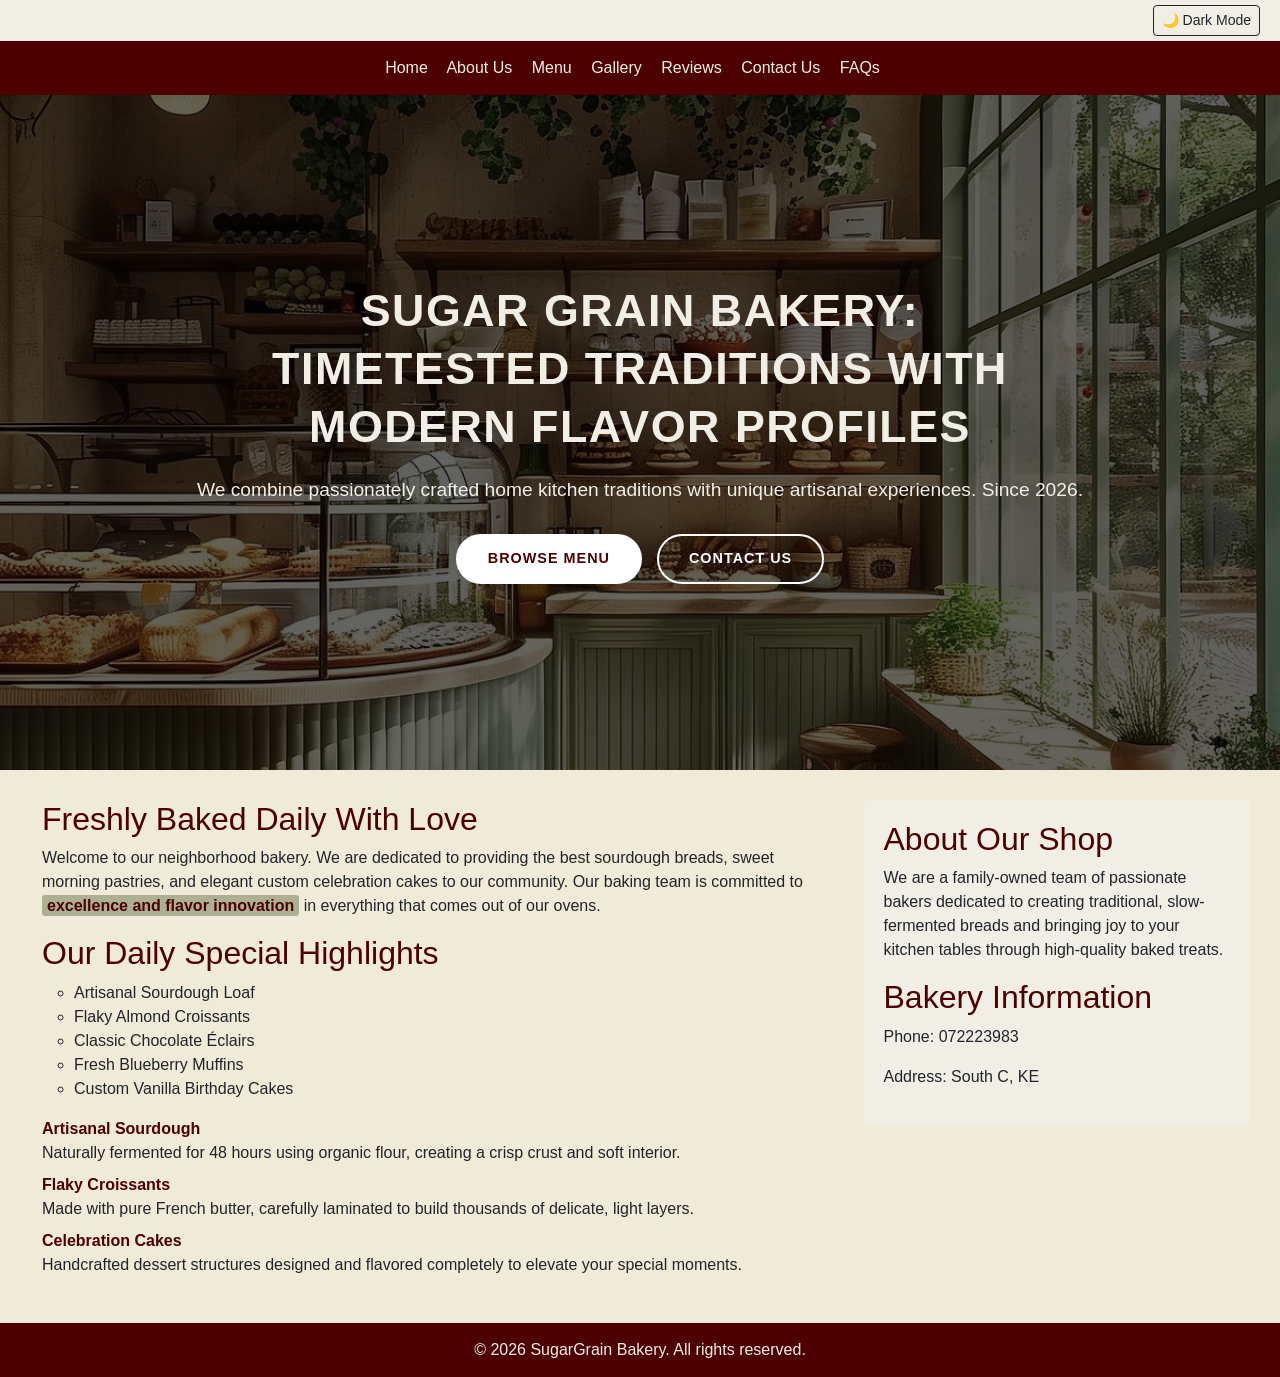
<file: index.html>
<!DOCTYPE html>
<html lang="en">
<head>
    <meta charset="UTF-8">
    <meta name="viewport" content="width=device-width, initial-scale=1.0">
    <title>Home | SugarGrain Bakery</title>
    <link rel="stylesheet" href="https://cdn.jsdelivr.net/npm/bootstrap@5.3.3/dist/css/bootstrap.min.css">
    <link rel="stylesheet" href="css/style.css"> 
</head>
<body>

    <div class="text-end padding-sm" style="background-color: #F1EEE6; padding: 5px 20px;">
    <button id="theme-toggle" class="btn btn-sm btn-outline-dark">🌙 Dark Mode</button>
</div>

<div class="toplinks">
        <a href="index.html">Home</a>
        <a href="about.html">About Us</a>
        <a href="menu.html">Menu</a>
        <a href="gallery.html">Gallery</a>
        <a href="reviews.html">Reviews</a>
        <a href="contact.html">Contact Us</a>
        <a href="faq.html">FAQs</a>
</div>

<!-- NEW HERO CONTAINER SECTION -->
<div class="hero-section">
    <div class="hero-overlay"></div>
    <div class="hero-content">
        <h1>SUGAR GRAIN BAKERY:<br>TIMETESTED TRADITIONS WITH MODERN FLAVOR PROFILES</h1>
        <p>We combine passionately crafted home kitchen traditions with unique artisanal experiences. Since 2026.</p>
        <div class="hero-buttons">
            <a href="menu.html" class="btn-hero btn-light-hero">BROWSE MENU</a>
            <a href="contact.html" class="btn-hero btn-outline-hero">CONTACT US</a>
        </div>
    </div>
</div>

<div class="row">
    <div class="content col-12 col-md-8">
        <h2>Freshly Baked Daily With Love</h2>
        <p>Welcome to our neighborhood bakery. We are dedicated to providing the best sourdough breads, sweet morning pastries, and elegant custom celebration cakes to our community. Our baking team is committed to <span class="highlight">excellence and flavor innovation</span> in everything that comes out of our ovens.</p>

        <h2>Our Daily Special Highlights</h2>
        <ul type="circle">
            <li>Artisanal Sourdough Loaf</li>
            <li>Flaky Almond Croissants</li>
            <li>Classic Chocolate Éclairs</li>
            <li>Fresh Blueberry Muffins</li>
            <li>Custom Vanilla Birthday Cakes</li>
        </ul>
        
        <dl>
            <dt>Artisanal Sourdough</dt>
            <dd>Naturally fermented for 48 hours using organic flour, creating a crisp crust and soft interior.</dd>

            <dt>Flaky Croissants</dt>
            <dd>Made with pure French butter, carefully laminated to build thousands of delicate, light layers.</dd>

            <dt>Celebration Cakes</dt>
            <dd>Handcrafted dessert structures designed and flavored completely to elevate your special moments.</dd>
        </dl>
    </div>
    
    <div class="sidebar col-12 col-md-4">
        <h2>About Our Shop</h2>
        <p>We are a family-owned team of passionate bakers dedicated to creating traditional, slow-fermented breads and bringing joy to your kitchen tables through high-quality baked treats.</p>
        <h2>Bakery Information</h2>
        <p>Phone: <a>072223983</a></p>
        <p>Address: South C, KE</p>
    </div>
</div>


<div class="footer">
    &#169; 2026 SugarGrain Bakery. All rights reserved.
</div>

<script src="js/script.js"></script>
</body>
</html>
</file>
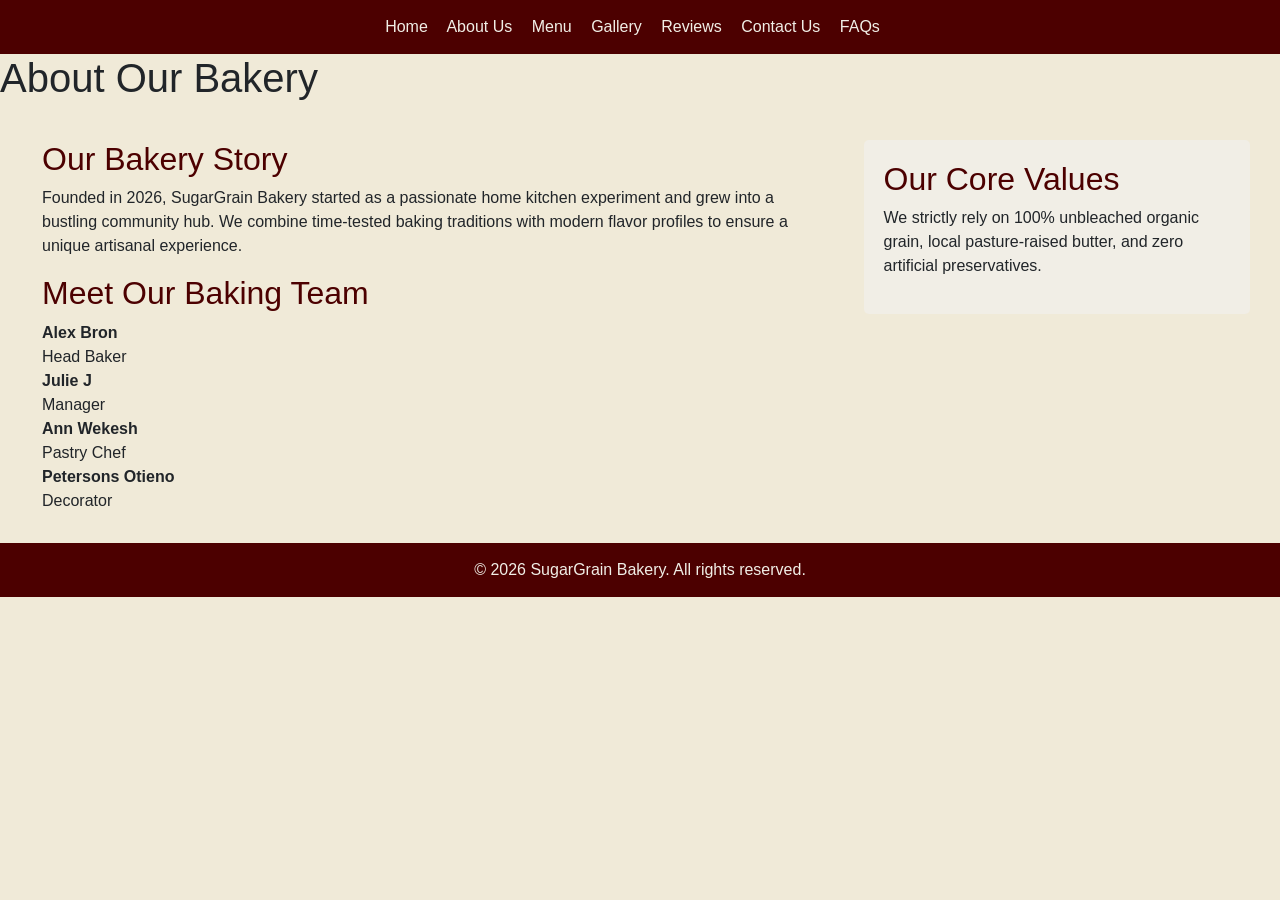
<file: about.html>
<!DOCTYPE html>
<html lang="en">
<head>
    <meta charset="UTF-8">
    <meta name="viewport" content="width=device-width, initial-scale=1.0">
    <title>About Us | SugarGrain Bakery</title>
    <link rel="stylesheet" href="https://cdn.jsdelivr.net/npm/bootstrap@5.3.3/dist/css/bootstrap.min.css">
    <link rel="stylesheet" href="css/style.css"> 
</head>
<body>
<div class="toplinks">
        <a href="index.html">Home</a>
        <a href="about.html">About Us</a>
        <a href="menu.html">Menu</a>
        <a href="gallery.html">Gallery</a>
        <a href="reviews.html">Reviews</a>
        <a href="contact.html">Contact Us</a>
        <a href="faq.html">FAQs</a>
</div>
<div class="banner">
    <h1>About Our Bakery</h1>
</div>
<div class="row">
    <div class="content col-12 col-md-8">
        <h2>Our Bakery Story</h2>
        <p>Founded in 2026, SugarGrain Bakery started as a passionate home kitchen experiment and grew into a bustling community hub. We combine time-tested baking traditions with modern flavor profiles to ensure a unique artisanal experience.</p>

        <h2>Meet Our Baking Team</h2>
        <div class="team_img">
            <div class="team_member">
                <strong>Alex Bron</strong><br>
                <span>Head Baker</span>
            </div>
            <div class="team_member">
                <strong>Julie J</strong><br>
                <span>Manager</span>
            </div>
            <div class="team_member">
                <strong>Ann Wekesh</strong><br>
                <span>Pastry Chef</span>
            </div>
            <div class="team_member">
                <strong>Petersons Otieno</strong><br>
                <span>Decorator</span>
            </div>
        </div>
    </div>
    
    <div class="sidebar col-12 col-md-4">
        <h2>Our Core Values</h2>
        <p>We strictly rely on 100% unbleached organic grain, local pasture-raised butter, and zero artificial preservatives.</p>
    </div>
</div>
<div class="footer">
    &#169; 2026 SugarGrain Bakery. All rights reserved.
</div>
<script src="js/script.js"></script>
</body>
</html>
</file>
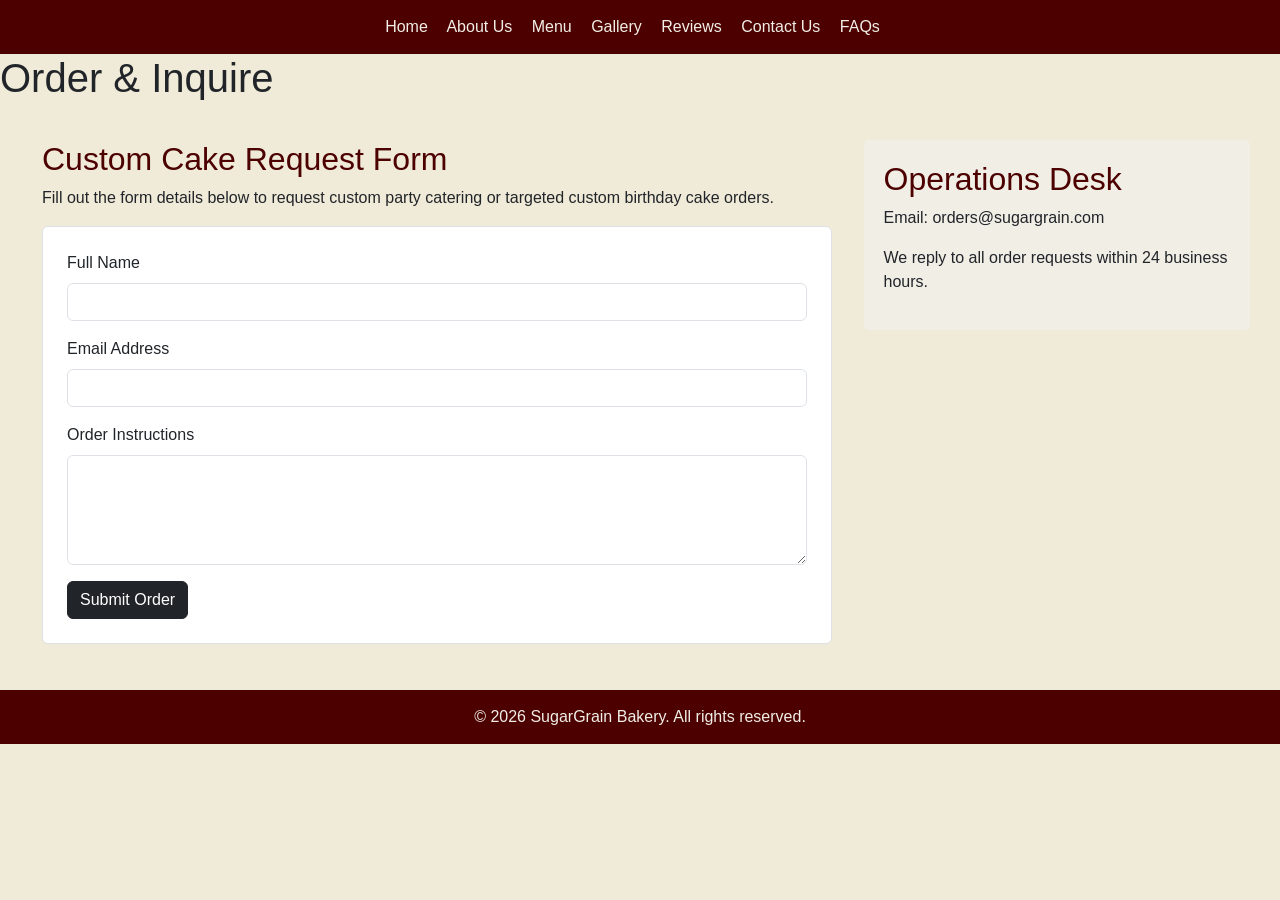
<file: contact.html>
<!DOCTYPE html>
<html lang="en">
<head>
    <meta charset="UTF-8">
    <meta name="viewport" content="width=device-width, initial-scale=1.0">
    <title>Contact Us | SugarGrain Bakery</title>
    <link rel="stylesheet" href="https://cdn.jsdelivr.net/npm/bootstrap@5.3.3/dist/css/bootstrap.min.css">
    <link rel="stylesheet" href="css/style.css"> 
</head>
<body>
<div class="toplinks">
        <a href="index.html">Home</a>
        <a href="about.html">About Us</a>
        <a href="menu.html">Menu</a>
        <a href="gallery.html">Gallery</a>
        <a href="reviews.html">Reviews</a>
        <a href="contact.html">Contact Us</a>
        <a href="faq.html">FAQs</a>
</div>
<div class="banner">
    <h1>Order & Inquire</h1>
</div>
<div class="row">
    <div class="content col-12 col-md-8 ">
        <h2>Custom Cake Request Form</h2>
        <p>Fill out the form details below to request custom party catering or targeted custom birthday cake orders.</p>
        
        <form id="cake-order-form" class="my-3 border p-4 rounded bg-white">
    <div class="mb-3">
        <label class="form-label">Full Name</label>
        <input type="text" id="full-name" class="form-control" required>
    </div>
    <div class="mb-3">
        <label class="form-label">Email Address</label>
        <input type="email" id="email-address" class="form-control" required>
    </div>
    <div class="mb-3">
        <label class="form-label">Order Instructions</label>
        <textarea id="order-instructions" class="form-control" rows="4" required></textarea>
    </div>
    <button type="submit" class="btn btn-dark">Submit Order</button>
</form>
    </div>
    
    <div class="sidebar col-12 col-md-4">
        <h2>Operations Desk</h2>
        <p>Email: <a>orders@sugargrain.com</a></p>
        <p>We reply to all order requests within 24 business hours.</p>
    </div>
</div>
<div class="footer">
    &#169; 2026 SugarGrain Bakery. All rights reserved.
</div>
<script src="js/script.js"></script>
</body>
</html>
</file>
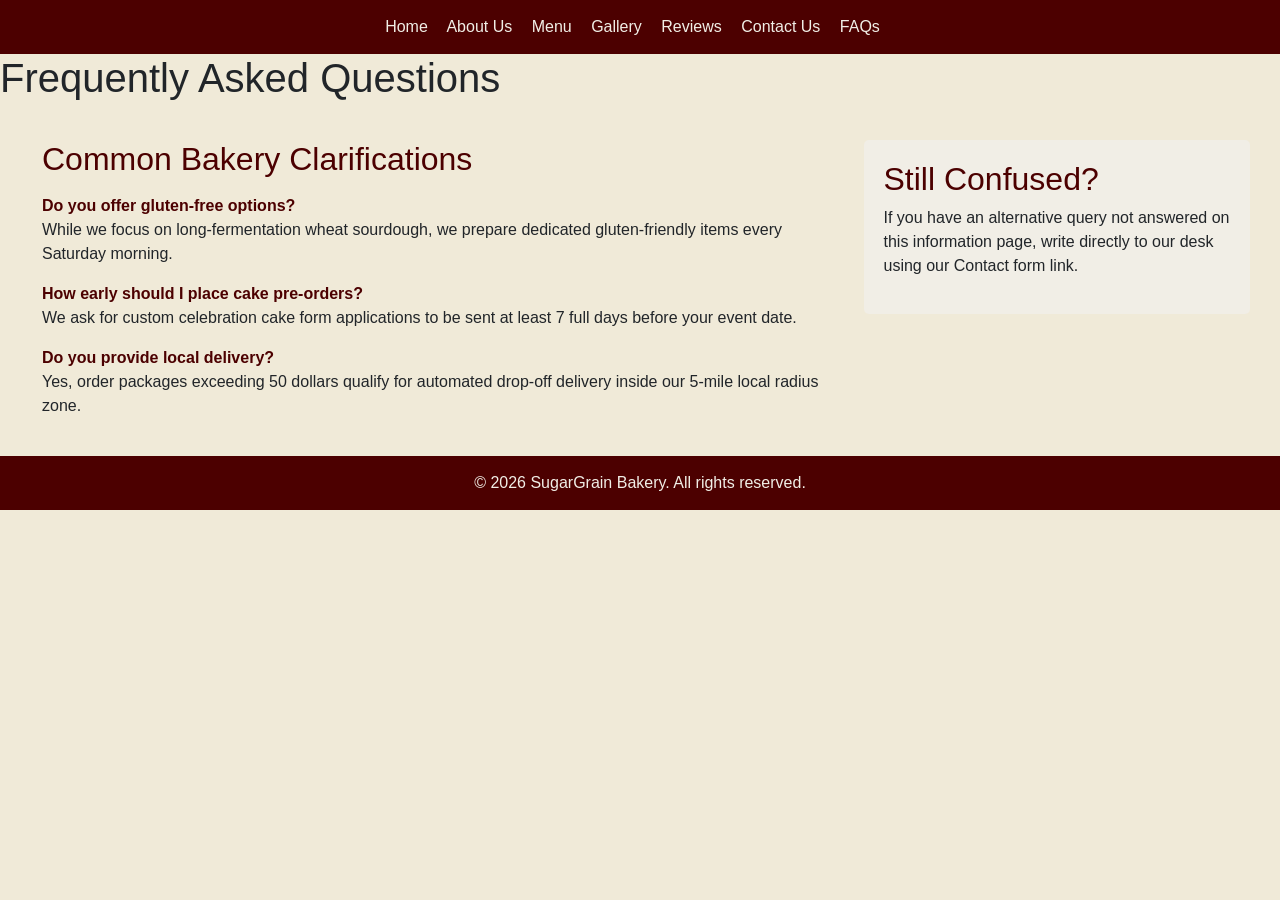
<file: faq.html>
<!DOCTYPE html>
<html lang="en">
<head>
    <meta charset="UTF-8">
    <meta name="viewport" content="width=device-width, initial-scale=1.0">
    <title>FAQs | SugarGrain Bakery</title>
    <link rel="stylesheet" href="https://cdn.jsdelivr.net/npm/bootstrap@5.3.3/dist/css/bootstrap.min.css">
    <link rel="stylesheet" href="css/style.css"> 
</head>
<body>
<div class="toplinks">
        <a href="index.html">Home</a>
        <a href="about.html">About Us</a>
        <a href="menu.html">Menu</a>
        <a href="gallery.html">Gallery</a>
        <a href="reviews.html">Reviews</a>
        <a href="contact.html">Contact Us</a>
        <a href="faq.html">FAQs</a>
</div>
<div class="banner">
    <h1>Frequently Asked Questions</h1>
</div>
<div class="row">
    <div class="content col-12 col-md-8">
        <h2>Common Bakery Clarifications</h2>
        
        <dt class="mt-3">Do you offer gluten-free options?</dt>
        <dd>While we focus on long-fermentation wheat sourdough, we prepare dedicated gluten-friendly items every Saturday morning.</dd>

        <dt class="mt-3">How early should I place cake pre-orders?</dt>
        <dd>We ask for custom celebration cake form applications to be sent at least 7 full days before your event date.</dd>

        <dt class="mt-3">Do you provide local delivery?</dt>
        <dd>Yes, order packages exceeding 50 dollars qualify for automated drop-off delivery inside our 5-mile local radius zone.</dd>
    </div>
    
    <div class="sidebar col-12 col-md-4">
        <h2>Still Confused?</h2>
        <p>If you have an alternative query not answered on this information page, write directly to our desk using our Contact form link.</p>
    </div>
</div>
<div class="footer">
    &#169; 2026 SugarGrain Bakery. All rights reserved.
</div>
<script src="js/script.js"></script>
</body>
</html>
</file>
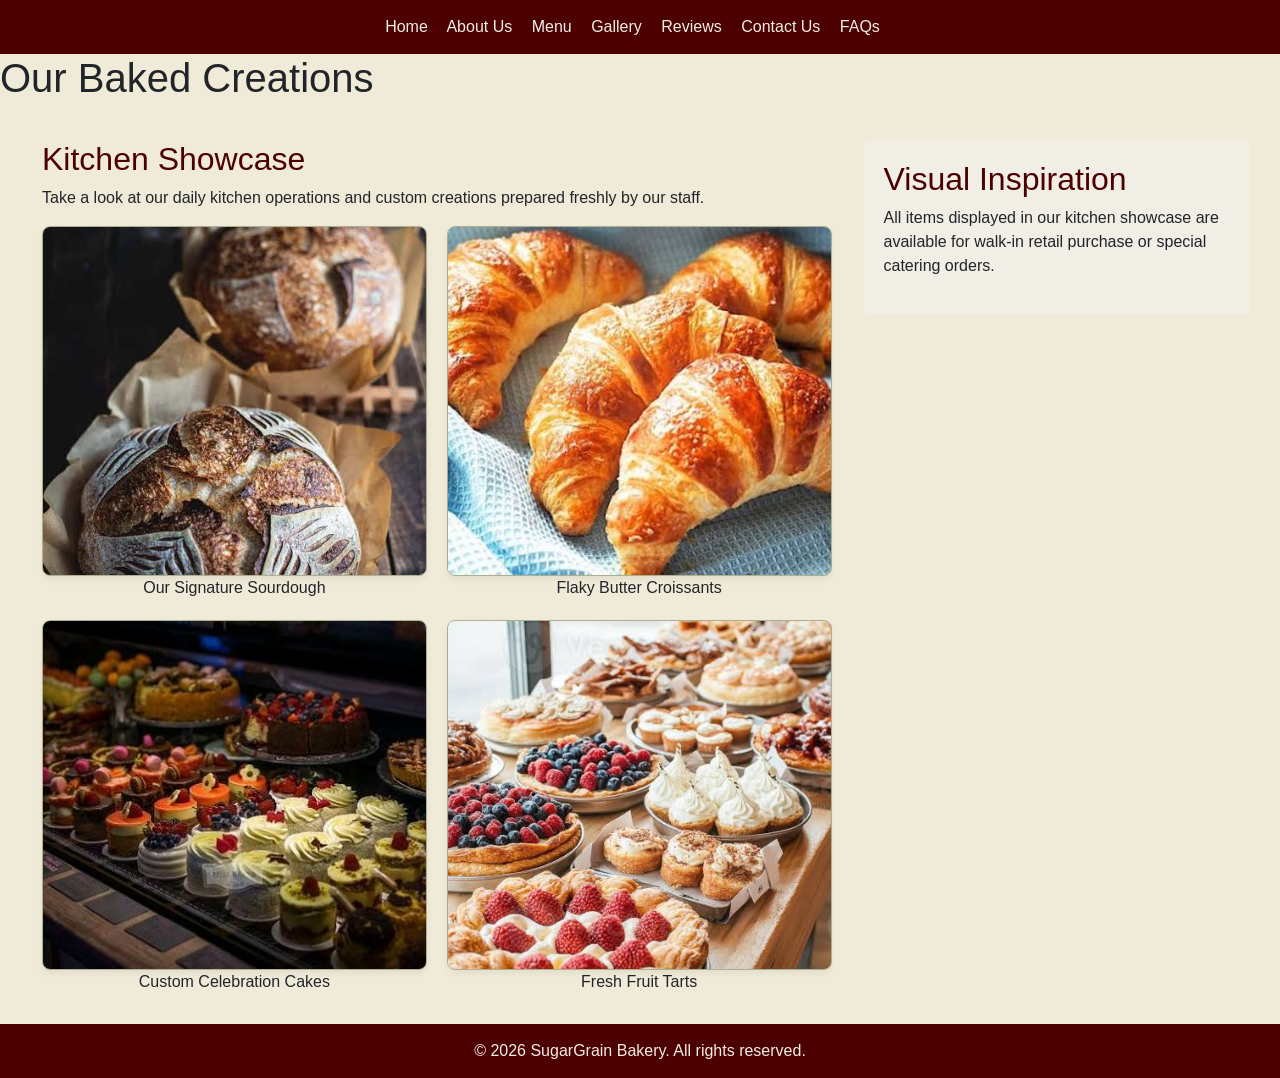
<file: gallery.html>
<!DOCTYPE html>
<html lang="en">
<head>
    <meta charset="UTF-8">
    <meta name="viewport" content="width=device-width, initial-scale=1.0">
    <title>Gallery | SugarGrain Bakery</title>
    <link rel="stylesheet" href="https://cdn.jsdelivr.net/npm/bootstrap@5.3.3/dist/css/bootstrap.min.css">
    <link rel="stylesheet" href="css/style.css"> 
</head>
<body>
<div class="toplinks">
        <a href="index.html">Home</a>
        <a href="about.html">About Us</a>
        <a href="menu.html">Menu</a>
        <a href="gallery.html">Gallery</a>
        <a href="reviews.html">Reviews</a>
        <a href="contact.html">Contact Us</a>
        <a href="faq.html">FAQs</a>
</div>
<div class="banner">
    <h1>Our Baked Creations</h1>
</div>
<div class="row">
    <div class="content col-12 col-md-8">
        <h2>Kitchen Showcase</h2>
        <p>Take a look at our daily kitchen operations and custom creations prepared freshly by our staff.</p>
        
        <div class="gallery-grid">
            <div class="gallery-item">
                <img src="images/sourdough.jpeg" alt="Freshly baked artisanal sourdough loaves">
                <br><caption>Our Signature Sourdough</caption>
            </div>
            <div class="gallery-item">
                <img src="images/croissant.jpeg" alt="Golden flaky butter croissants">
                <br><caption>Flaky Butter Croissants</caption>
            </div>
            <div class="gallery-item">
                <img src="images/cake.jpeg" alt="Elegant custom celebration cake">
                <br><caption>Custom Celebration Cakes</caption>
            </div>
            <div class="gallery-item">
                <img src="images/tarts.jpeg" alt="Fresh fruit tarts topped with berries">
                <br><caption>Fresh Fruit Tarts</caption>
            </div>
        </div>
    </div>
    
    <div class="sidebar col-12 col-md-4">
        <h2>Visual Inspiration</h2>
        <p>All items displayed in our kitchen showcase are available for walk-in retail purchase or special catering orders.</p>
    </div>
</div>
<div class="footer">
    &#169; 2026 SugarGrain Bakery. All rights reserved.
</div>
<script src="js/script.js"></script>
</body>
</html>
</file>
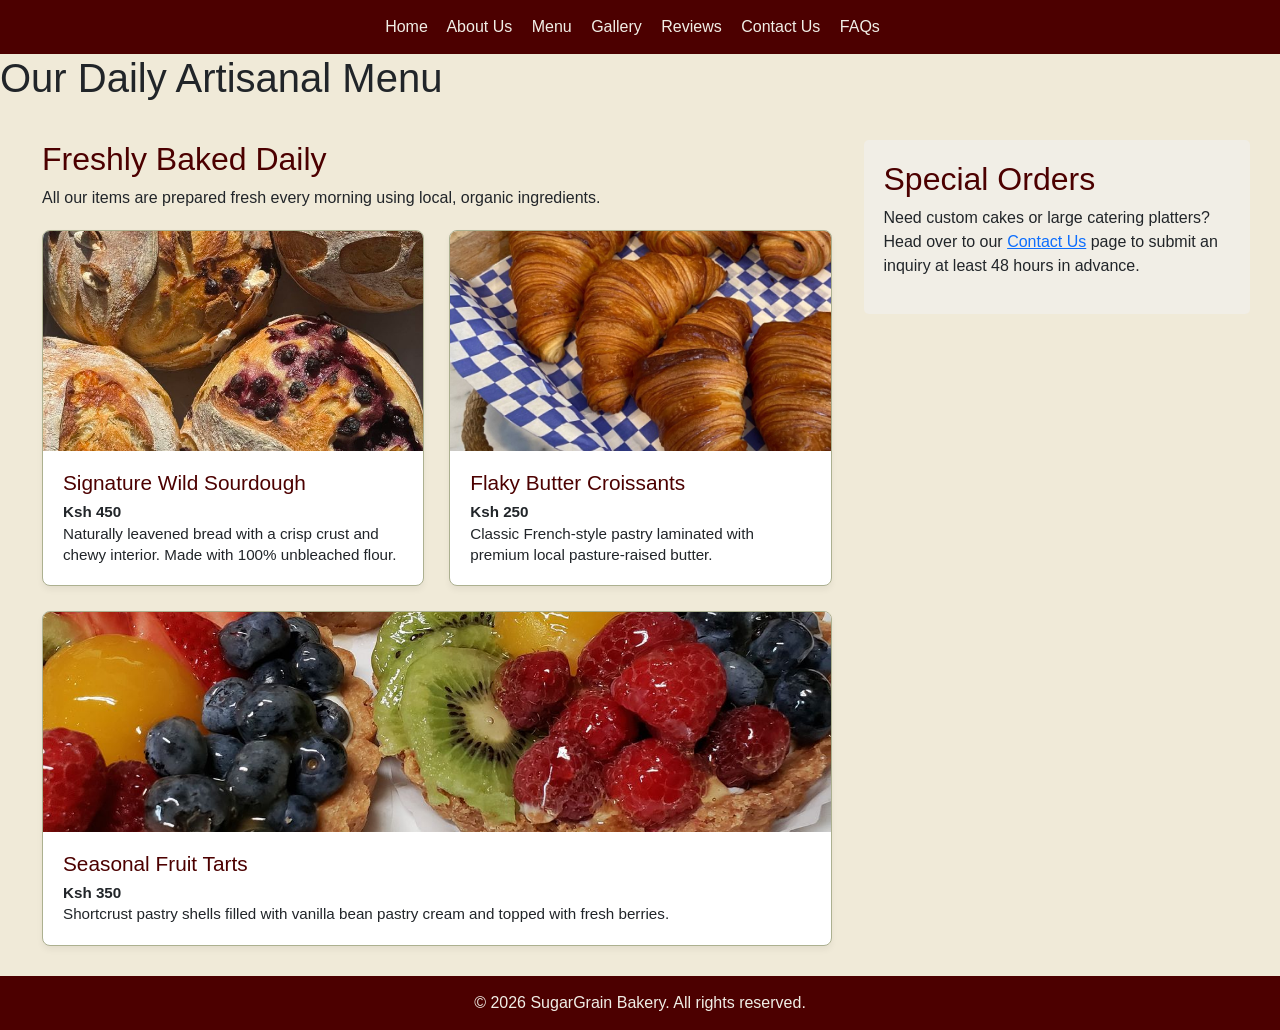
<file: menu.html>
<!DOCTYPE html>
<html lang="en">
<head>
    <meta charset="UTF-8">
    <meta name="viewport" content="width=device-width, initial-scale=1.0">
    <title>Our Menu | SugarGrain Bakery</title>
    <!-- Bootstrap Web Link -->
    <link rel="stylesheet" href="https://cdn.jsdelivr.net/npm/bootstrap@5.3.3/dist/css/bootstrap.min.css">
    <!-- Your custom bakery styles -->
    <link rel="stylesheet" href="css/style.css"> 
</head>
<body>

<div class="toplinks">
        <a href="index.html">Home</a>
        <a href="about.html">About Us</a>
        <a href="menu.html">Menu</a>
        <a href="gallery.html">Gallery</a>
        <a href="reviews.html">Reviews</a>
        <a href="contact.html">Contact Us</a>
        <a href="faq.html">FAQs</a>
</div>

<div class="banner">
    <h1>Our Daily Artisanal Menu</h1>
</div>

<div class="row">
    <div class="content col-12 col-md-8">
        <h2>Freshly Baked Daily</h2>
        <p>All our items are prepared fresh every morning using local, organic ingredients.</p>

        <!-- VISUAL MENU GRID -->
        <div class="menu-grid">
            
            <!-- Item 1 -->
            <div class="menu-card">
                <img src="images/sourdoughmenu.jpg" alt="Signature Wild Sourdough">
                <div class="menu-card-info">
                    <h3>Signature Wild Sourdough</h3>
                    <p class="menu-price">Ksh 450</p>
                    <p>Naturally leavened bread with a crisp crust and chewy interior. Made with 100% unbleached flour.</p>
                </div>
            </div>

            <!-- Item 2 -->
            <div class="menu-card">
                <img src="images/croissantmenu.jpg" alt="Flaky Butter Croissants">
                <div class="menu-card-info">
                    <h3>Flaky Butter Croissants</h3>
                    <p class="menu-price">Ksh 250</p>
                    <p>Classic French-style pastry laminated with premium local pasture-raised butter.</p>
                </div>
            </div>

            <!-- Item 3 -->
            <div class="menu-card">
                <img src="images/fruittarts.jpg" alt="Seasonal Fruit Tarts">
                <div class="menu-card-info">
                    <h3>Seasonal Fruit Tarts</h3>
                    <p class="menu-price">Ksh 350</p>
                    <p>Shortcrust pastry shells filled with vanilla bean pastry cream and topped with fresh berries.</p>
                </div>
            </div>

        </div>
    </div>
    
    <div class="sidebar col-12 col-md-4">
        <h2>Special Orders</h2>
        <p>Need custom cakes or large catering platters? Head over to our <a href="contact.html">Contact Us</a> page to submit an inquiry at least 48 hours in advance.</p>
    </div>
</div>

<div class="footer">
    &#169; 2026 SugarGrain Bakery. All rights reserved.
</div>
    <script src="js/script.js"></script>
</body>
</html>
</file>
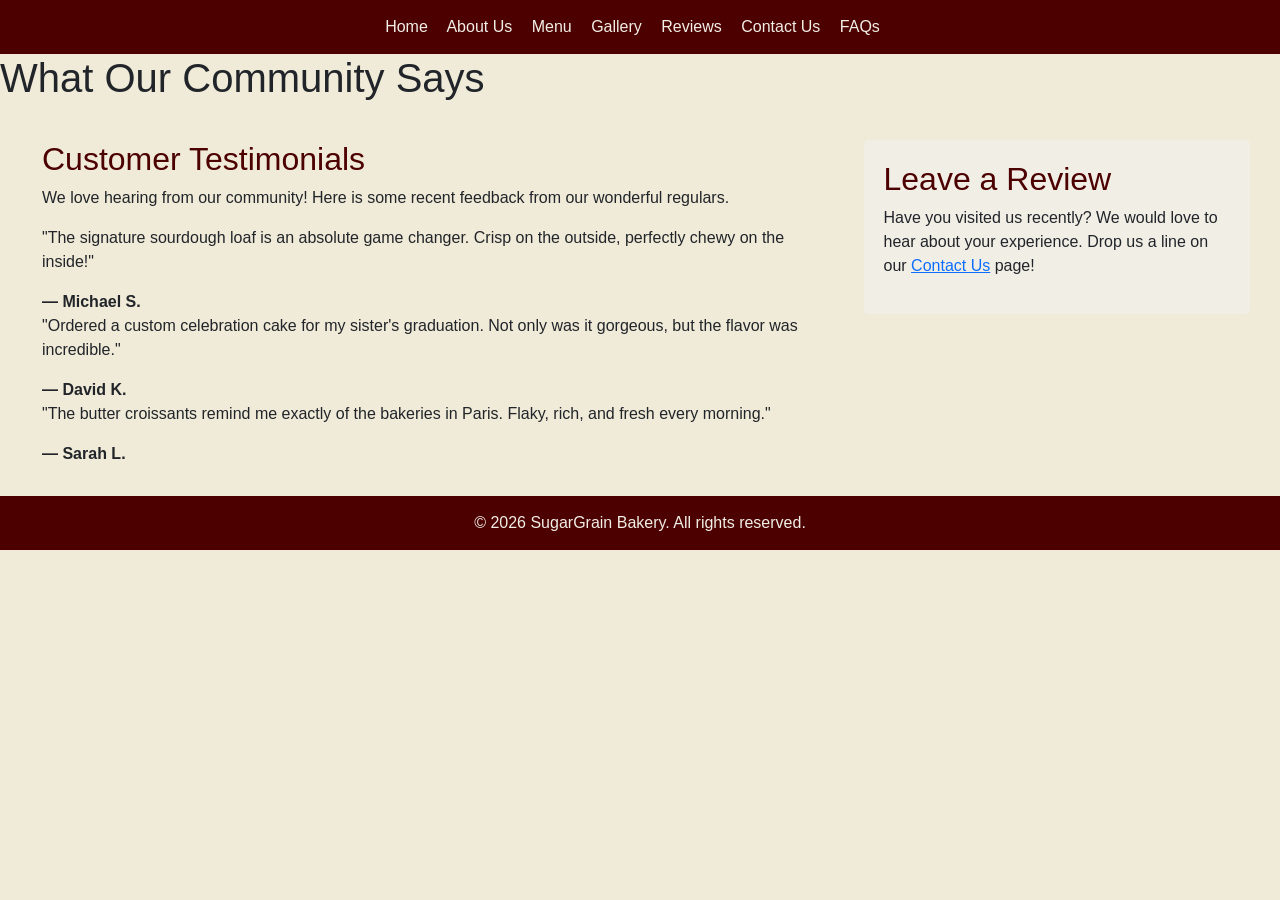
<file: reviews.html>
<!DOCTYPE html>
<html lang="en">
<head>
    <meta charset="UTF-8">
    <meta name="viewport" content="width=device-width, initial-scale=1.0">
    <title>Customer Reviews | SugarGrain Bakery</title>
    <link rel="stylesheet" href="https://cdn.jsdelivr.net/npm/bootstrap@5.3.3/dist/css/bootstrap.min.css">
    <link rel="stylesheet" href="css/style.css"> 
</head>
<body>
<div class="toplinks">
        <a href="index.html">Home</a>
        <a href="about.html">About Us</a>
        <a href="menu.html">Menu</a>
        <a href="gallery.html">Gallery</a>
        <a href="reviews.html">Reviews</a>
        <a href="contact.html">Contact Us</a>
        <a href="faq.html">FAQs</a>
</div>
<div class="banner">
    <h1>What Our Community Says</h1>
</div>
<div class="row">
    <div class="content col-12 col-md-8">
        <h2>Customer Testimonials</h2>
        <p>We love hearing from our community! Here is some recent feedback from our wonderful regulars.</p>

        <div class="team_img">
            <div class="team_member">
                <p>"The signature sourdough loaf is an absolute game changer. Crisp on the outside, perfectly chewy on the inside!"</p>
                <strong>— Michael S.</strong>
            </div>
            <div class="team_member">
                <p>"Ordered a custom celebration cake for my sister's graduation. Not only was it gorgeous, but the flavor was incredible."</p>
                <strong>— David K.</strong>
            </div>
            <div class="team_member">
                <p>"The butter croissants remind me exactly of the bakeries in Paris. Flaky, rich, and fresh every morning."</p>
                <strong>— Sarah L.</strong>
            </div>
        </div>
    </div>
    
    <div class="sidebar col-12 col-md-4">
        <h2>Leave a Review</h2>
        <p>Have you visited us recently? We would love to hear about your experience. Drop us a line on our <a href="contact.html">Contact Us</a> page!</p>
    </div>
</div>
<div class="footer">
    &#169; 2026 SugarGrain Bakery. All rights reserved.
</div>
    <script src="js/script.js"></script>
</body>
</html>
</file>
<file: css/style.css>
/* Custom Style Blueprint - SugarGrain Bakery Palette */

body {
    margin: 0;
    font-family: Arial, sans-serif;
    background-color: #F0EAD8 ; /* Forces cream background */
    color: #212529;
}

.toplinks {
    background-color: #4C0000 ; /* Forces maroon header */
    padding: 15px;
}

.toplinks a {
    color: #F1EEE6 ; 
    text-decoration: none;
    margin-right: 15px;
}

.toplinks a:hover {
    color: #ACB090; 
}
.toplinks {
    background-color: #4C0000 ; 
    padding: 15px;
    text-align: center; /* this line centers the links */
}

.row {
    padding: 30px;
    margin: 0;
    display: flex;
    flex-wrap: wrap;
    gap: 20px;
    background-color: #F0EAD8;
}

.content {
    flex: 1 1 65%;
    min-width: 300px;
}

h2, h5, dt {
    color: #4C0000 ;
}

.sidebar {
    background-color: #F1EEE6 ;
    flex: 1 1 30%;
    min-width: 250px;
    padding: 20px;
    border-radius: 5px;
    height: fit-content;
}

.highlight {
    background-color: #ACB090; 
    color: #4C0000;
    font-weight: bold;
    padding: 2px 5px;
    border-radius: 3px;
}

.footer {
    background-color: #4C0000 ;
    color: #F1EEE6 ;
    text-align: center;
    padding: 15px;
    width: 100%;
}

/* ==========================================================================
   Hero Landing Section 
   ========================================================================== */

.hero-section {
    position: relative;
    width: 100%;
    min-height: 75vh;
    display: flex;
    align-items: center;
    justify-content: center;
    text-align: center;
    /* Looks for bakery.jpg inside  images folder */
    background-image: url('../images/bakery.jpg') ; 
    background-size: cover;
    background-position: center;
    background-repeat: no-repeat;
    padding: 60px 20px;
}

.hero-overlay {
    position: absolute;
    top: 0;
    left: 0;
    width: 100%;
    height: 100%;
    background-color: rgba(0, 0, 0, 0.6) ; /* Semi-transparent dark overlay */
    z-index: 1;
}

.hero-content {
    position: relative;
    z-index: 2;
    max-width: 900px;
    color: #F1EEE6 ;
}

.hero-content h1 {
    font-size: 2.8rem;
    font-weight: 800;
    letter-spacing: 1.5px;
    line-height: 1.3;
    margin-bottom: 20px;
    color: #F1EEE6 ;
}

.hero-content p {
    font-size: 1.2rem;
    margin-bottom: 30px;
    color: #F1EEE6;
}

.hero-buttons {
    display: flex;
    gap: 15px;
    justify-content: center;
    flex-wrap: wrap;
}

.btn-hero {
    display: inline-block;
    padding: 12px 30px;
    font-size: 0.9rem;
    font-weight: bold;
    letter-spacing: 1px;
    text-decoration: none;
    border-radius: 50px;
    transition: all 0.3s ease;
}

.btn-light-hero {
    background-color: #ffffff ;
    color: #4C0000 ;
    border: 2px solid #ffffff;
}

.btn-light-hero:hover {
    background-color: #4C0000 ;
    color: #ffffff ;
    border-color: #4C0000 ;
}

.btn-outline-hero {
    background-color: transparent ;
    color: #ffffff ;
    border: 2px solid #ffffff;
}

.btn-outline-hero:hover {
    background-color: #ffffff ;
    color: #4C0000;
}
/* ==========================================================================
   Menu Page Card Grid Layout
   ========================================================================== */

/* The main container holding all my menu items */
.menu-grid {
    display: flex;
    flex-wrap: wrap;       /* Lets cards wrap to the next line if screen is narrow */
    gap: 25px;             /* Clean breathing room between cards */
    margin-top: 20px;
}

/* Individual vertical product card styling */
.menu-card {
    display: flex;
    flex-direction: column; /* Stack image on top, text details on bottom */
    background-color: #ffffff;
    border: 1px solid #ACB090;
    border-radius: 8px;
    overflow: hidden;
    box-shadow: 0 4px 6px rgba(0,0,0,0.05);
    flex: 1 1 calc(33.333% - 25px); /* Perfectly sizes 3 items side-by-side */
    min-width: 250px;       /* Keeps cards from squishing too small on mobile */
}

/* Forces menu item images to be round/square banners at the top of the card */
.menu-card img {
    width: 100%;
    height: 220px;
    object-fit: cover;     /* Cleanly crops image without distorting it */
}

/* Padding inside the information area */
.menu-card-info {
    padding: 20px;
}

.menu-card-info h3 {
    margin: 0 0 5px 0;
    color: #4C0000 ; /* Maroon title */
    font-size: 1.3rem;
}

.menu-price {
    font-weight: bold;
    color: #ACB090;          /* Accent color for pricing */
    margin-bottom: 12px;
    font-size: 1.1rem;
}

.menu-card-info p {
    margin: 0;
    font-size: 0.95rem;
    color: #212529;
    line-height: 1.4;
}
/* ==========================================================================
   Gallery Page Layout (Two Side-by-Side Images)
   ========================================================================== */

/* The main container holding all my gallery items */
.gallery-grid {
    display: flex;
    flex-wrap: wrap;       /* Allows items to move to a new row cleanly */
    gap: 20px;             /* Creates breathing room between your images */
    margin-top: 15px;
}

/* Sizing individual gallery items to fit 2 per row */
.gallery-item {
    flex: 1 1 calc(50% - 20px); /* Splits the space down the middle perfectly */
    min-width: 280px;           /* Prevents images from getting crushed on mobile */
    text-align: center;
}

/* Styling the image blocks inside the gallery */
.gallery-item img {
    width: 100%;
    height: 350px;        
    object-fit: cover;     
    border-radius: 8px;    
    border: 1px solid #ACB090;
    box-shadow: 0 4px 6px rgba(0,0,0,0.05);
}
/* ==========================================================================
   Custom Media Query for Mobile Responsiveness
   ========================================================================== */
@media (max-width: 576px) {
    .toplinks {
        display: flex;
        flex-direction: column; /* Stacks navigation links vertically on mobile */
        gap: 10px;
        padding: 20px 15px;
    }
    
    .toplinks a {
        margin-right: 0;
        display: block;
        border-bottom: 1px solid rgba(241, 238, 230, 0.1);
        padding-bottom: 8px;
    }
    
    .hero-content h1 {
        font-size: 2rem !important; /* Shrinks the massive title so it fits mobile screens */
    }
}
/* ==========================================================================
   Interactive Dark Mode Theme Overrides
   ========================================================================== */
body.dark-mode {
    background-color: #1a1a1a !important;
    color: #f1eee6 !important;
}

body.dark-mode .row {
    background-color: #1a1a1a !important;
}

body.dark-mode .sidebar {
    background-color: #2d2d2d !important;
    color: #f1eee6 !important;
}

body.dark-mode .menu-card, 
body.dark-mode .team_member {
    background-color: #2d2d2d !important;
    color: #f1eee6 !important;
    border-color: #4C0000 !important;
}

body.dark-mode p, 
body.dark-mode li, 
body.dark-mode dd {
    color: #e0e0e0 !important;
}
</file>
